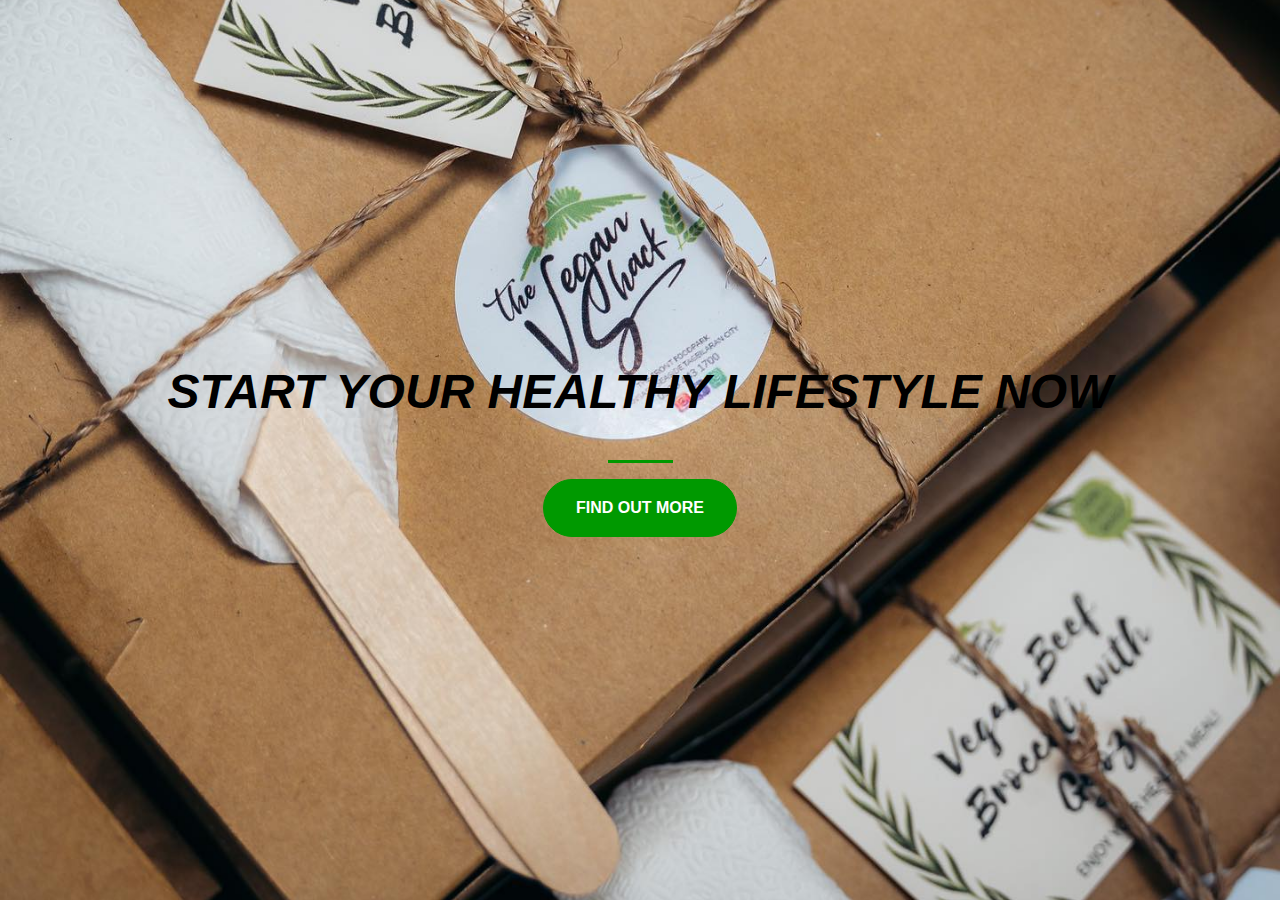
<file: index.html>
<!DOCTYPE html>
<html>
<head>
	<title>Vegan</title>
	<!-- Required meta tags -->
    <meta charset="utf-8">
    <meta name="viewport" content="width=device-width, initial-scale=1 shrink-to-fit=no">

	<!-- Google Fonts -->
	<link href="https://fonts.googleapis.com/css2?family=Montserrat+Alternates&display=swap" rel="stylesheet">

	<!-- Bootstrap CSS from a CDN. This way you don't have to include the bootstrap file yourself -->
    <link rel="stylesheet" href="https://stackpath.bootstrapcdn.com/bootstrap/4.3.1/css/bootstrap.min.css" integrity="sha384-ggOyR0iXCbMQv3Xipma34MD+dH/1fQ784/j6cY/iJTQUOhcWr7x9JvoRxT2MZw1T" crossorigin="anonymous">

	<!-- my own-->
	<link rel="stylesheet" type="text/css" href="vegancss.css">
</head>
<body>
	<div class="container d-flex align-items-center h-100">
	 <div class="row">
	 	<header class="text-center col-12">
	      <h1 class="text-uppercase"><strong>Start your healthy lifestyle now</strong></h1>
		</header>
		<div class="buffer col-12"></div>
		<section class="text-center col-12">
	      <hr>
	      <a href="https://mailchi.mp/4441d53df03d/theveganshack"><button class="btn btn-primary btn-xl">Find out more</button>
	      </a>
	    </section>
    </div>
   </div>
 </body>
</html>
</file>
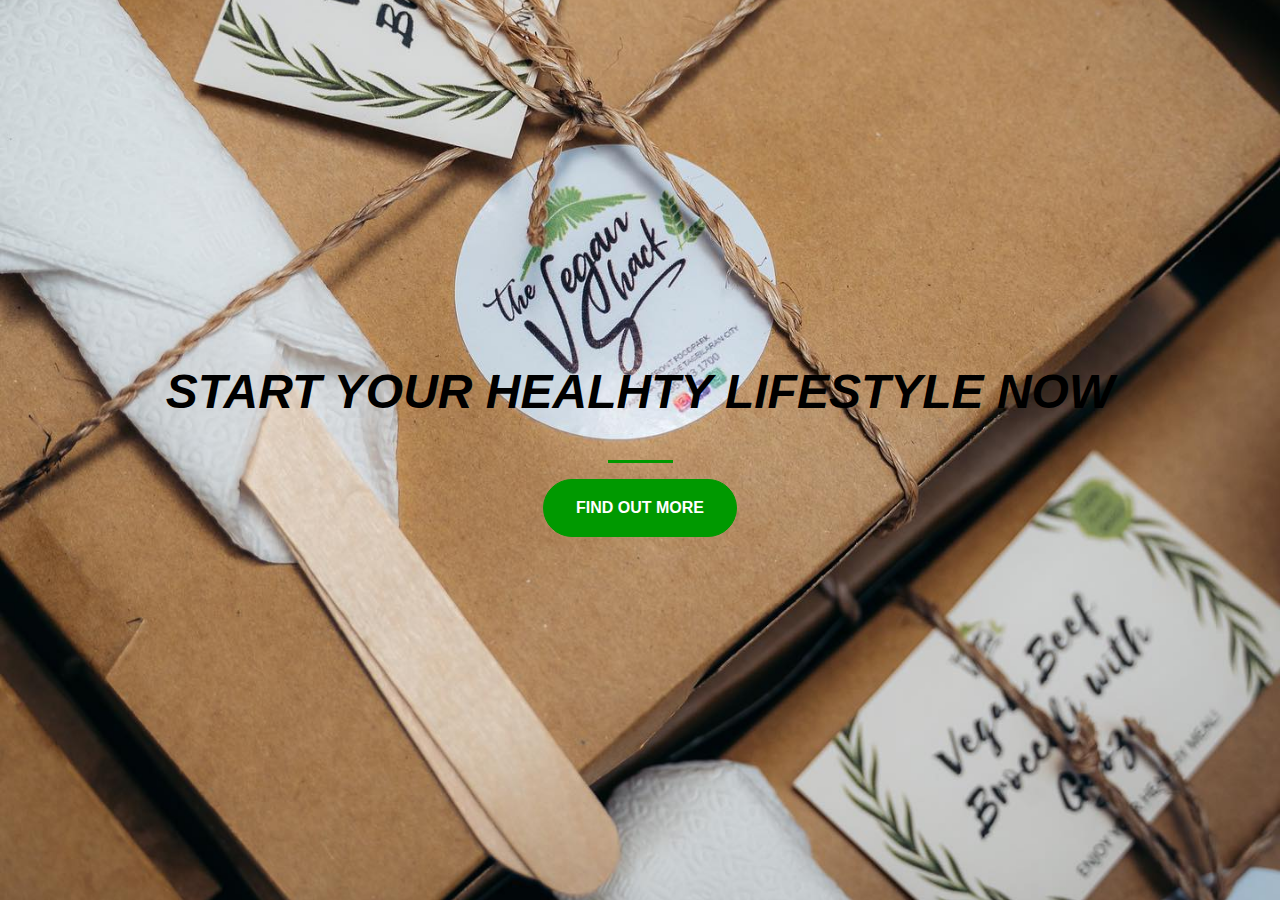
<file: vegan.html>
<!DOCTYPE html>
<html>
<head>
	<title>Vegan</title>
	<!-- Required meta tags -->
    <meta charset="utf-8">
    <meta name="viewport" content="width=device-width, initial-scale=1 shrink-to-fit=no">

	<!-- Google Fonts -->
	<link href="https://fonts.googleapis.com/css2?family=Montserrat+Alternates&display=swap" rel="stylesheet">

	<!-- Bootstrap CSS from a CDN. This way you don't have to include the bootstrap file yourself -->
    <link rel="stylesheet" href="https://stackpath.bootstrapcdn.com/bootstrap/4.3.1/css/bootstrap.min.css" integrity="sha384-ggOyR0iXCbMQv3Xipma34MD+dH/1fQ784/j6cY/iJTQUOhcWr7x9JvoRxT2MZw1T" crossorigin="anonymous">

	<!-- my own-->
	<link rel="stylesheet" type="text/css" href="vegancss.css">
</head>
<body>
	<div class="container d-flex align-items-center h-100">
	 <div class="row">
	 	<header class="text-center col-12">
	      <h1 class="text-uppercase"><strong>Start your healhty lifestyle now</strong></h1>
		</header>
		<div class="buffer col-12"></div>
		<section class="text-center col-12">
	      <hr>
	      <a href="https://mailchi.mp/4441d53df03d/theveganshack"><button class="btn btn-primary btn-xl">Find out more</button>
	      </a>
	    </section>
    </div>
   </div>
 </body>
</html>
</file>
<file: vegancss.css>
body,
html {
  width: 100%;
  height: 100%;
  font-family: 'Montserrat', sans-serif;
  background: url(vegan3.jpg) no-repeat center center fixed; 
  -webkit-background-size: cover;
  -moz-background-size: cover;
  -o-background-size: cover;
  background-size: cover;
}

h1 {
  font-size: 3rem;
  color: #000000;
  font-style: italic;
}

hr {
  border-color: #009900;
  border-width: 3px;
  max-width: 65px;
}

.buffer {
  height: 1rem;
}

.btn {
  font-weight: 700;
  border-radius: 300px;
  text-transform: uppercase;
}

.btn-primary {
  background-color: #009900;
  border-color: #009900;
}

.btn-primary:hover {
  background-color: #33A500;
  border-color: #33A500;
  border-width: 4px;
}

.btn-xl {
  padding: 1rem 2rem;
}
</file>
